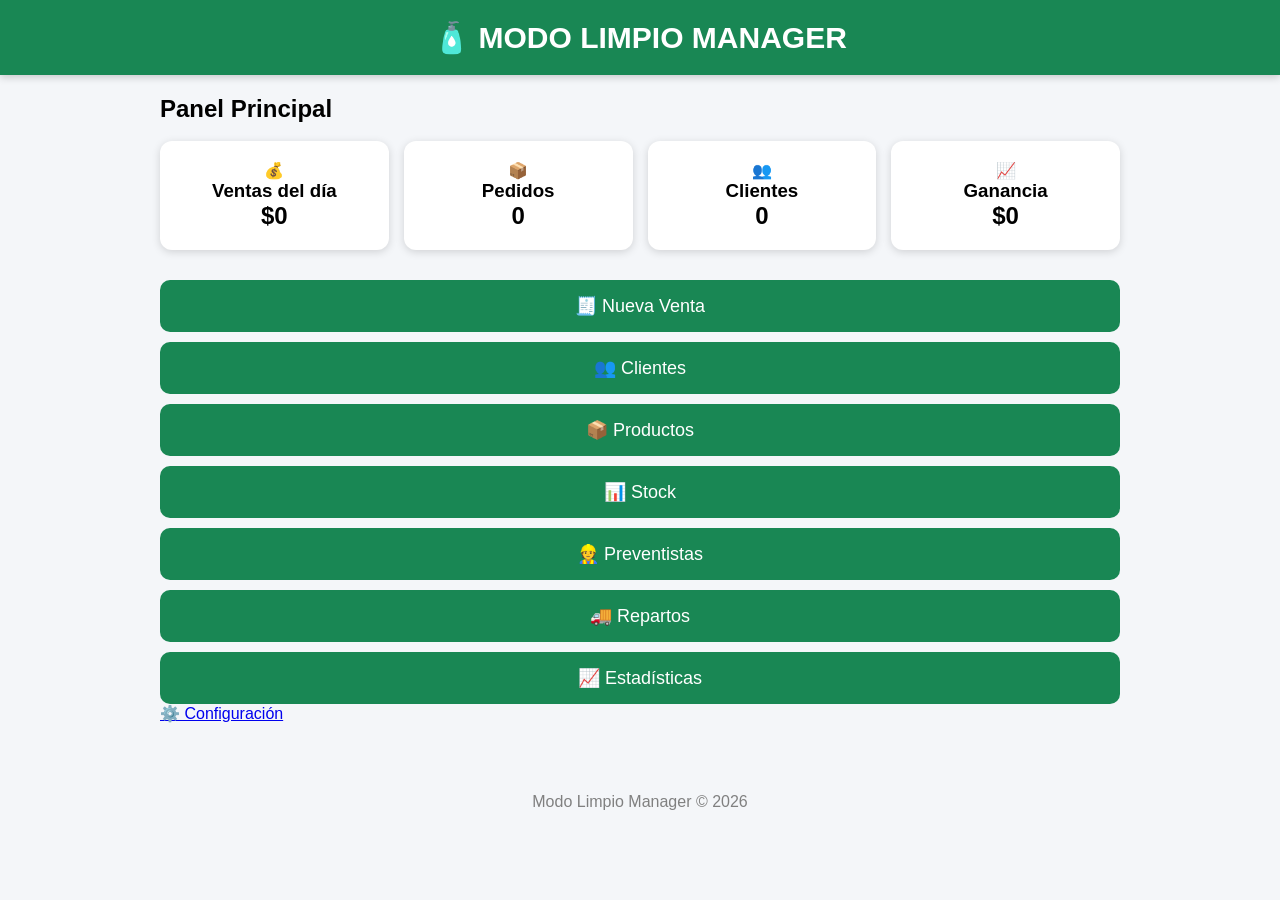
<file: index.html>
<!DOCTYPE html>
<html lang="es">
<head>
<meta charset="UTF-8">
<meta name="viewport" content="width=device-width, initial-scale=1.0">

<title>Modo Limpio Manager</title>

<style>

*{
margin:0;
padding:0;
box-sizing:border-box;
font-family:Arial,Helvetica,sans-serif;
}

body{
background:#f4f6f9;
}

header{
background:#198754;
color:white;
padding:20px;
text-align:center;
font-size:30px;
font-weight:bold;
box-shadow:0 2px 8px rgba(0,0,0,.2);
}

.container{
max-width:1000px;
margin:auto;
padding:20px;
}

.cards{
display:grid;
grid-template-columns:repeat(auto-fit,minmax(180px,1fr));
gap:15px;
margin-bottom:20px;
}

.card{
background:white;
padding:20px;
border-radius:12px;
box-shadow:0 2px 8px rgba(0,0,0,.15);
text-align:center;
}

.menu button{

width:100%;
padding:15px;
margin-top:10px;
border:none;
border-radius:10px;
background:#198754;
color:white;
font-size:18px;

}

.menu button:hover{

background:#146c43;
cursor:pointer;

}

footer{

margin-top:30px;
padding:20px;
text-align:center;
color:gray;

}

</style>

</head>

<body>

<header>

🧴 MODO LIMPIO MANAGER

</header>

<div class="container">

<h2>Panel Principal</h2>

<br>

<div class="cards">

<div class="card">

💰

<h3>Ventas del día</h3>

<h2 id="ventasDia">$0</h2>

</div>

<div class="card">

📦

<h3>Pedidos</h3>

<h2 id="pedidos">0</h2>

</div>

<div class="card">

👥

<h3>Clientes</h3>

<h2 id="clientes">0</h2>

</div>

<div class="card">

📈

<h3>Ganancia</h3>

<h2 id="ganancia">$0</h2>

</div>

</div>

<div class="menu">
<a href="ventas.html"><button>🧾 Nueva Venta</button></a>

<a href="clientes.html"><button>👥 Clientes</button></a>

<a href="productos.html"><button>📦 Productos</button></a>

<a href="productos.html"><button>📊 Stock</button></a>

<a href="clientes.html"><button>👷 Preventistas</button></a>

<a href="ventas.html"><button>🚚 Repartos</button></a>

<a href="ventas.html"><button>📈 Estadísticas</button></a>

<a href="index.html"><botón>⚙️ Configuración</botón></a>


</div>

</div>

<footer>

Modo Limpio Manager © 2026

</footer>
<script>

let ventas = JSON.parse(localStorage.getItem("ventas")) || [];

let totalVentas = 0;

ventas.forEach(v => {
  totalVentas += Number(v.total);
});

document.getElementById("ventasDia").innerText = "$" + totalVentas;
document.getElementById("pedidos").innerText = ventas.length;
document.getElementById("clientes").innerText = ventas.length;
document.getElementById("ganancia").innerText = "$" + totalVentas;

</script>
</body>
</html>
</file>
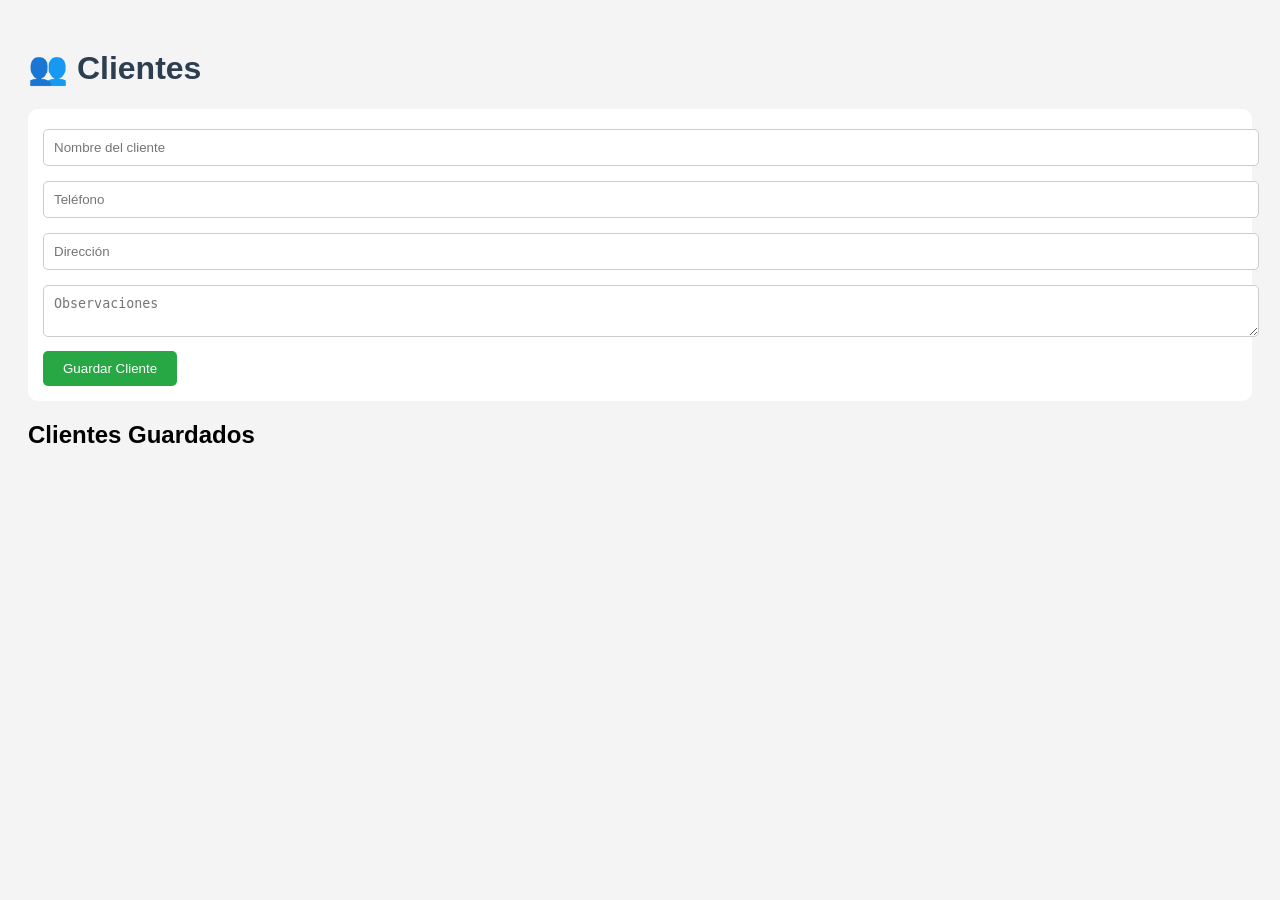
<file: clientes.html>
<!DOCTYPE html>
<html lang="es">
<head>
<meta charset="UTF-8">
<meta name="viewport" content="width=device-width, initial-scale=1.0">
<title>Clientes - Modo Limpio Manager</title>

<style>
body{
    font-family: Arial, sans-serif;
    background:#f4f4f4;
    padding:20px;
}

h1{
    color:#2c3e50;
}

form{
    background:white;
    padding:15px;
    border-radius:10px;
    margin-bottom:20px;
}

input, textarea{
    width:100%;
    padding:10px;
    margin-top:5px;
    margin-bottom:10px;
    border:1px solid #ccc;
    border-radius:5px;
}

button{
    background:#28a745;
    color:white;
    border:none;
    padding:10px 20px;
    border-radius:5px;
    cursor:pointer;
}

.cliente{
    background:white;
    padding:10px;
    border-radius:10px;
    margin-bottom:10px;
}
</style>
</head>

<body>

<h1>👥 Clientes</h1>

<form onsubmit="guardarCliente(); return false;">
    <input type="text" id="nombre" placeholder="Nombre del cliente" required>

    <input type="text" id="telefono" placeholder="Teléfono">

    <input type="text" id="direccion" placeholder="Dirección">

    <textarea id="observaciones" placeholder="Observaciones"></textarea>

    <button type="submit">Guardar Cliente</button>
</form>

<div id="listaClientes"></div>

<script>

function guardarCliente(){

    let nombre=document.getElementById("nombre").value;
    let telefono=document.getElementById("telefono").value;
    let direccion=document.getElementById("direccion").value;
    let observaciones=document.getElementById("observaciones").value;

    let clientes=
    JSON.parse(localStorage.getItem("clientes")) || [];

    clientes.push({
        nombre:nombre,
        telefono:telefono,
        direccion:direccion,
        observaciones:observaciones
    });

    localStorage.setItem(
        "clientes",
        JSON.stringify(clientes)
    );

    mostrarClientes();

    document.getElementById("nombre").value="";
    document.getElementById("telefono").value="";
    document.getElementById("direccion").value="";
    document.getElementById("observaciones").value="";
}

function mostrarClientes(){

    let clientes=
    JSON.parse(localStorage.getItem("clientes")) || [];

    let html="<h2>Clientes Guardados</h2>";

    clientes.forEach(c=>{

        html += `
        <div class="cliente">
            <strong>${c.nombre}</strong><br>
            📞 ${c.telefono}<br>
            📍 ${c.direccion}
        </div>
        `;

    });

    document.getElementById("listaClientes").innerHTML=html;
}

mostrarClientes();

</script>

</body>
</html>
</file>
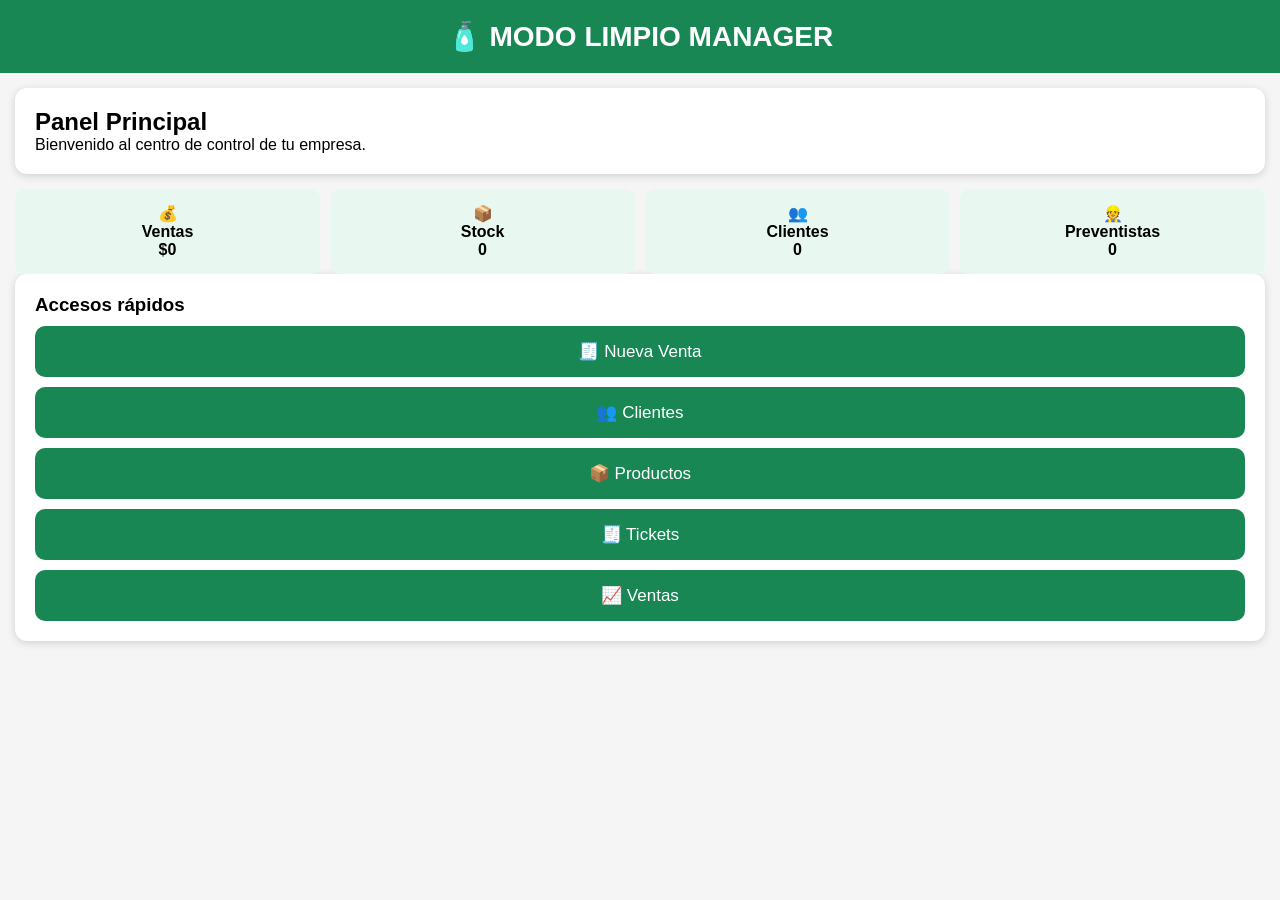
<file: dashboard.html>
<!DOCTYPE html>
<html lang="es">
<head>

<meta charset="UTF-8">
<meta name="viewport" content="width=device-width, initial-scale=1.0">

<title>Dashboard | Modo Limpio Manager</title>

<style>

*{
margin:0;
padding:0;
box-sizing:border-box;
font-family:Arial,Helvetica,sans-serif;
}

body{
background:#f5f5f5;
}

header{

background:#198754;
color:white;
padding:20px;
text-align:center;
font-size:28px;
font-weight:bold;

}

.container{

padding:15px;

}

.card{

background:white;
padding:20px;
border-radius:12px;
margin-bottom:15px;
box-shadow:0 2px 8px rgba(0,0,0,.15);

}

.grid{

display:grid;
grid-template-columns:repeat(auto-fit,minmax(150px,1fr));
gap:10px;

}

.box{

background:#e8f7ef;
padding:15px;
border-radius:10px;
text-align:center;
font-weight:bold;

}

button{

width:100%;
padding:15px;
margin-top:10px;
border:none;
border-radius:10px;
background:#198754;
color:white;
font-size:17px;

}

</style>

</head>

<body>

<header>

🧴 MODO LIMPIO MANAGER

</header>

<div class="container">

<div class="card">

<h2>Panel Principal</h2>

<p>Bienvenido al centro de control de tu empresa.</p>

</div>

<div class="grid">

<div class="box">
💰<br>
Ventas<br>
$0
</div>

<div class="box">
📦<br>
Stock<br>
0
</div>

<div class="box">
👥<br>
Clientes<br>
0
</div>

<div class="box">
👷<br>
Preventistas<br>
0
</div>

</div>

<div class="card">

<h3>Accesos rápidos</h3>

<a href="ventas.html"><button>🧾 Nueva Venta</button></a>

<a href="clientes.html"><button>👥 Clientes</button></a>

<a href="productos.html"><button>📦 Productos</button></a>

<a href="ticket.html"><button>🧾 Tickets</button></a>

<a href="ventas.html"><button>📈 Ventas</button></a>
</file>
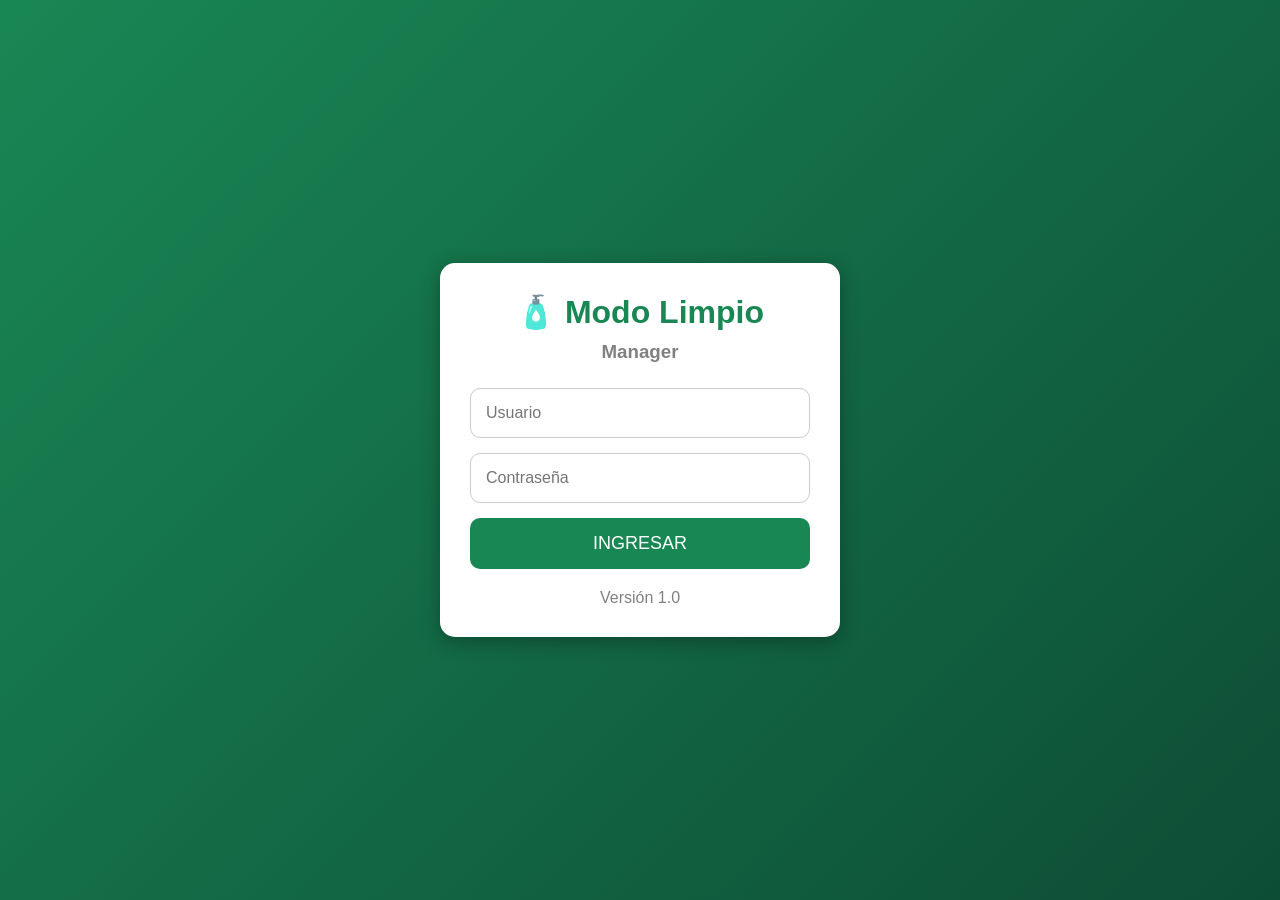
<file: login.html>
<!DOCTYPE html>
<html lang="es">

<head>

<meta charset="UTF-8">

<meta name="viewport" content="width=device-width, initial-scale=1.0">

<title>Ingreso - Modo Limpio Manager</title>

<style>

*{

margin:0;
padding:0;
box-sizing:border-box;
font-family:Arial,Helvetica,sans-serif;

}

body{

background:linear-gradient(135deg,#198754,#0d4d36);
height:100vh;
display:flex;
justify-content:center;
align-items:center;

}

.login{

background:white;
width:90%;
max-width:400px;
padding:30px;
border-radius:15px;
box-shadow:0px 5px 20px rgba(0,0,0,.3);

}

h1{

text-align:center;
color:#198754;
margin-bottom:10px;

}

h3{

text-align:center;
color:gray;
margin-bottom:25px;

}

input{

width:100%;
padding:15px;
margin-bottom:15px;
border-radius:10px;
border:1px solid #ccc;
font-size:16px;

}

button{

width:100%;
padding:15px;
background:#198754;
color:white;
border:none;
border-radius:10px;
font-size:18px;

}

button:hover{

background:#146c43;
cursor:pointer;

}

p{

text-align:center;
margin-top:20px;
color:gray;

}

</style>

</head>

<body>

<div class="login">

<h1>🧴 Modo Limpio</h1>

<h3>Manager</h3>

<input
type="text"
placeholder="Usuario">

<input
type="password"
placeholder="Contraseña">

<button onclick="ingresar()">

INGRESAR

</button>

<p>

Versión 1.0

</p>

</div>

<script>

function ingresar(){

window.location.href="index.html";

}

</script>

</body>

</html>
</file>
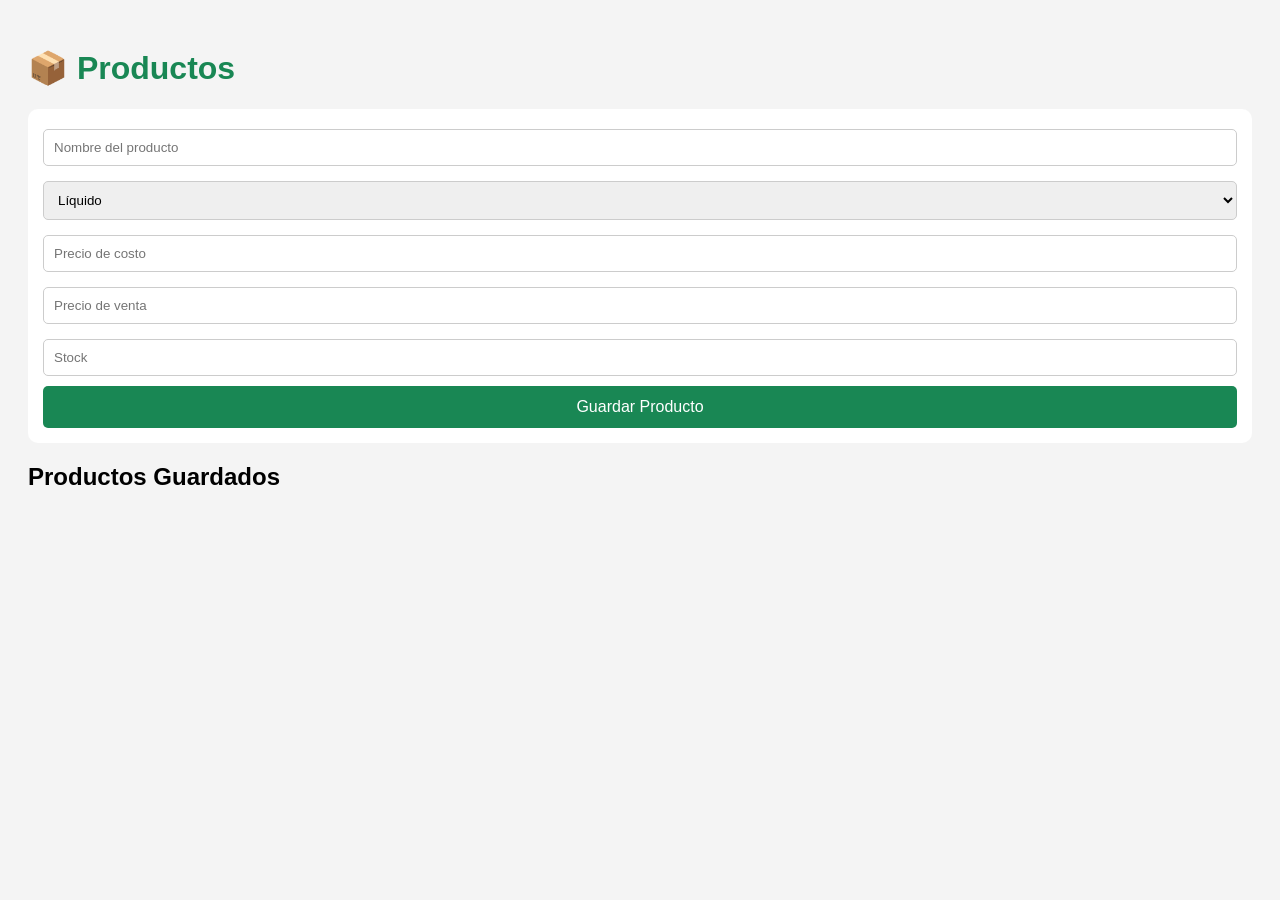
<file: productos.html>
<!DOCTYPE html>
<html lang="es">
<head>
<meta charset="UTF-8">
<meta name="viewport" content="width=device-width, initial-scale=1.0">

<title>Productos - Modo Limpio Manager</title>

<style>

body{
font-family:Arial,sans-serif;
background:#f4f4f4;
padding:20px;
}

h1{
color:#198754;
}

.formulario{
background:white;
padding:15px;
border-radius:10px;
margin-bottom:20px;
}

input,select{
width:100%;
padding:10px;
margin-top:5px;
margin-bottom:10px;
border:1px solid #ccc;
border-radius:5px;
box-sizing:border-box;
}

button{
background:#198754;
color:white;
border:none;
padding:12px;
border-radius:5px;
width:100%;
font-size:16px;
}

.producto{
background:white;
padding:10px;
margin-bottom:10px;
border-radius:8px;
}

</style>
</head>

<body>

<h1>📦 Productos</h1>

<div class="formulario">

<input type="text" id="nombre" placeholder="Nombre del producto">

<select id="categoria">
<option>Líquido</option>
<option>Polvo</option>
<option>Pastillas</option>
<option>Otros</option>
</select>

<input type="number" id="costo" placeholder="Precio de costo">

<input type="number" id="venta" placeholder="Precio de venta">

<input type="number" id="stock" placeholder="Stock">

<button onclick="guardarProducto()">
Guardar Producto
</button>

</div>

<div id="listaProductos"></div>

<script>

function guardarProducto(){

let producto={
nombre:document.getElementById("nombre").value,
categoria:document.getElementById("categoria").value,
costo:document.getElementById("costo").value,
venta:document.getElementById("venta").value,
stock:document.getElementById("stock").value
};

let productos=
JSON.parse(localStorage.getItem("productos")) || [];

productos.push(producto);

localStorage.setItem(
"productos",
JSON.stringify(productos)
);

mostrarProductos();

document.getElementById("nombre").value="";
document.getElementById("costo").value="";
document.getElementById("venta").value="";
document.getElementById("stock").value="";
}

function mostrarProductos(){

let productos=
JSON.parse(localStorage.getItem("productos")) || [];

let html="<h2>Productos Guardados</h2>";

productos.forEach(p=>{

html += `
<div class="producto">
<strong>${p.nombre}</strong><br>
📦 ${p.categoria}<br>
💲 Venta: $${p.venta}<br>
📊 Stock: ${p.stock}
</div>
`;

});

document.getElementById("listaProductos").innerHTML=html;

}

mostrarProductos();

</script>

</body>
</html>
</file>
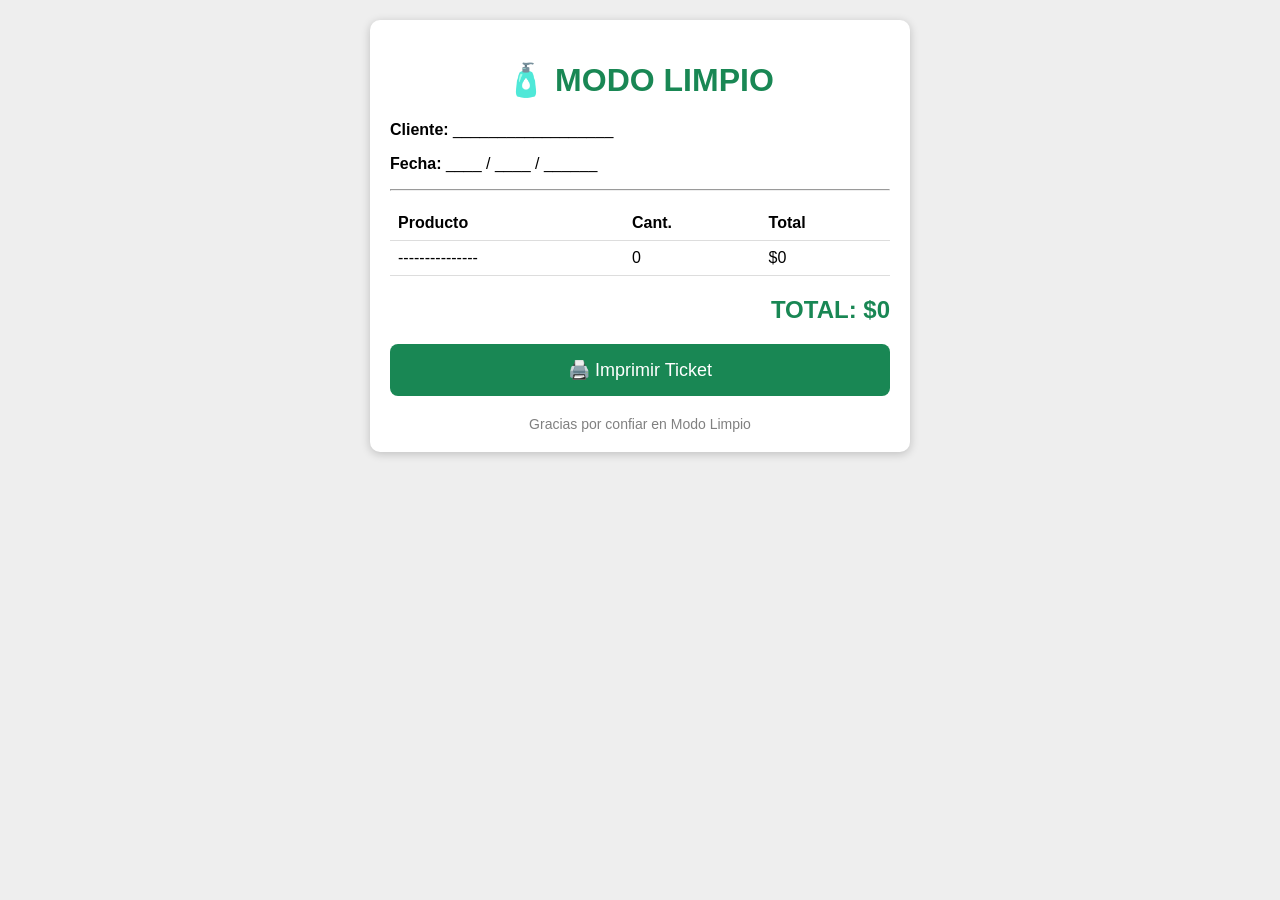
<file: ticket.html>
<!DOCTYPE html>
<html lang="es">
<head>

<meta charset="UTF-8">
<meta name="viewport" content="width=device-width, initial-scale=1.0">

<title>Ticket | Modo Limpio Manager</title>

<style>

body{
font-family:Arial,Helvetica,sans-serif;
background:#eeeeee;
margin:0;
padding:20px;
}

.ticket{

max-width:500px;
margin:auto;
background:white;
padding:20px;
border-radius:10px;
box-shadow:0 2px 10px rgba(0,0,0,.2);

}

h1{

text-align:center;
color:#198754;

}

hr{

margin:15px 0;

}

table{

width:100%;
border-collapse:collapse;

}

th,td{

padding:8px;
text-align:left;
border-bottom:1px solid #ddd;

}

.total{

margin-top:20px;
text-align:right;
font-size:24px;
font-weight:bold;
color:#198754;

}

button{

margin-top:20px;
width:100%;
padding:15px;
border:none;
background:#198754;
color:white;
font-size:18px;
border-radius:8px;

}

.footer{

margin-top:20px;
text-align:center;
color:gray;
font-size:14px;

}

</style>

</head>

<body>

<div class="ticket">

<h1>🧴 MODO LIMPIO</h1>

<p><strong>Cliente:</strong> __________________</p>

<p><strong>Fecha:</strong> ____ / ____ / ______</p>

<hr>

<table>

<tr>

<th>Producto</th>

<th>Cant.</th>

<th>Total</th>

</tr>

<tr>

<td>---------------</td>

<td>0</td>

<td>$0</td>

</tr>

</table>

<div class="total">

TOTAL: $0

</div>

<button onclick="window.print()">

🖨️ Imprimir Ticket

</button>

<div class="footer">

Gracias por confiar en Modo Limpio

</div>

</div>

</body>

</html>
</file>
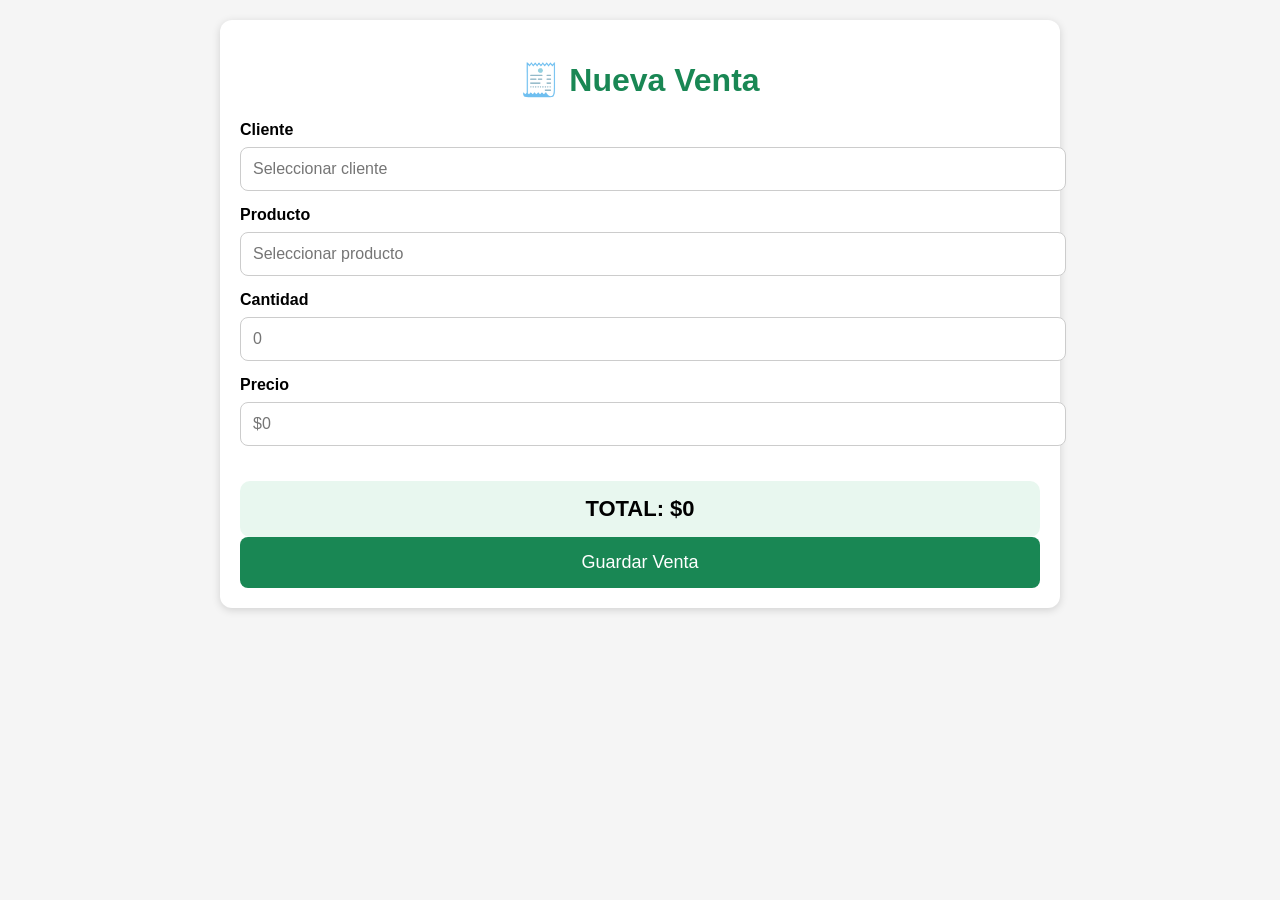
<file: ventas.html>
<!DOCTYPE html>
<html lang="es">
<head>

<meta charset="UTF-8">
<meta name="viewport" content="width=device-width, initial-scale=1.0">

<title>Nueva Venta | Modo Limpio Manager</title>

<style>

body{
font-family:Arial,Helvetica,sans-serif;
background:#f5f5f5;
margin:0;
padding:20px;
}

.contenedor{
max-width:800px;
margin:auto;
background:white;
padding:20px;
border-radius:12px;
box-shadow:0 2px 8px rgba(0,0,0,.15);
}

h1{
text-align:center;
color:#198754;
}

label{
font-weight:bold;
}

input,select{
width:100%;
padding:12px;
margin-top:8px;
margin-bottom:15px;
border-radius:8px;
border:1px solid #ccc;
font-size:16px;
}

button{
width:100%;
padding:15px;
background:#198754;
color:white;
border:none;
border-radius:8px;
font-size:18px;
}

.total{
margin-top:20px;
padding:15px;
background:#e8f7ef;
border-radius:10px;
text-align:center;
font-size:22px;
font-weight:bold;
}

</style>

</head>

<body>

<div class="contenedor">

<h1>🧾 Nueva Venta</h1>

<label>Cliente</label>

<input type="text" placeholder="Seleccionar cliente">

<label>Producto</label>

<input type="text" placeholder="Seleccionar producto">

<label>Cantidad</label>

<input type="number" placeholder="0">

<label>Precio</label>

<input type="number" placeholder="$0">

<div class="total">

TOTAL: $0

</div>

<button onclick="guardarVenta()">
Guardar Venta
</button>
  
</div>
</div>

<script>
function guardarVenta() {

  let cliente = document.querySelectorAll("input")[0].value;
  let producto = document.querySelectorAll("input")[1].value;
  let cantidad = document.querySelectorAll("input")[2].value;
  let precio = document.querySelectorAll("input")[3].value;

  let total = cantidad * precio;

  let ventas =
    JSON.parse(localStorage.getItem("ventas")) || [];

  ventas.push({
    cliente,
    producto,
    cantidad,
    precio,
    total
  });

  localStorage.setItem(
    "ventas",
    JSON.stringify(ventas)
  );

  alert("Venta guardada correctamente");
}
</script>

</body>

</html>
</file>
